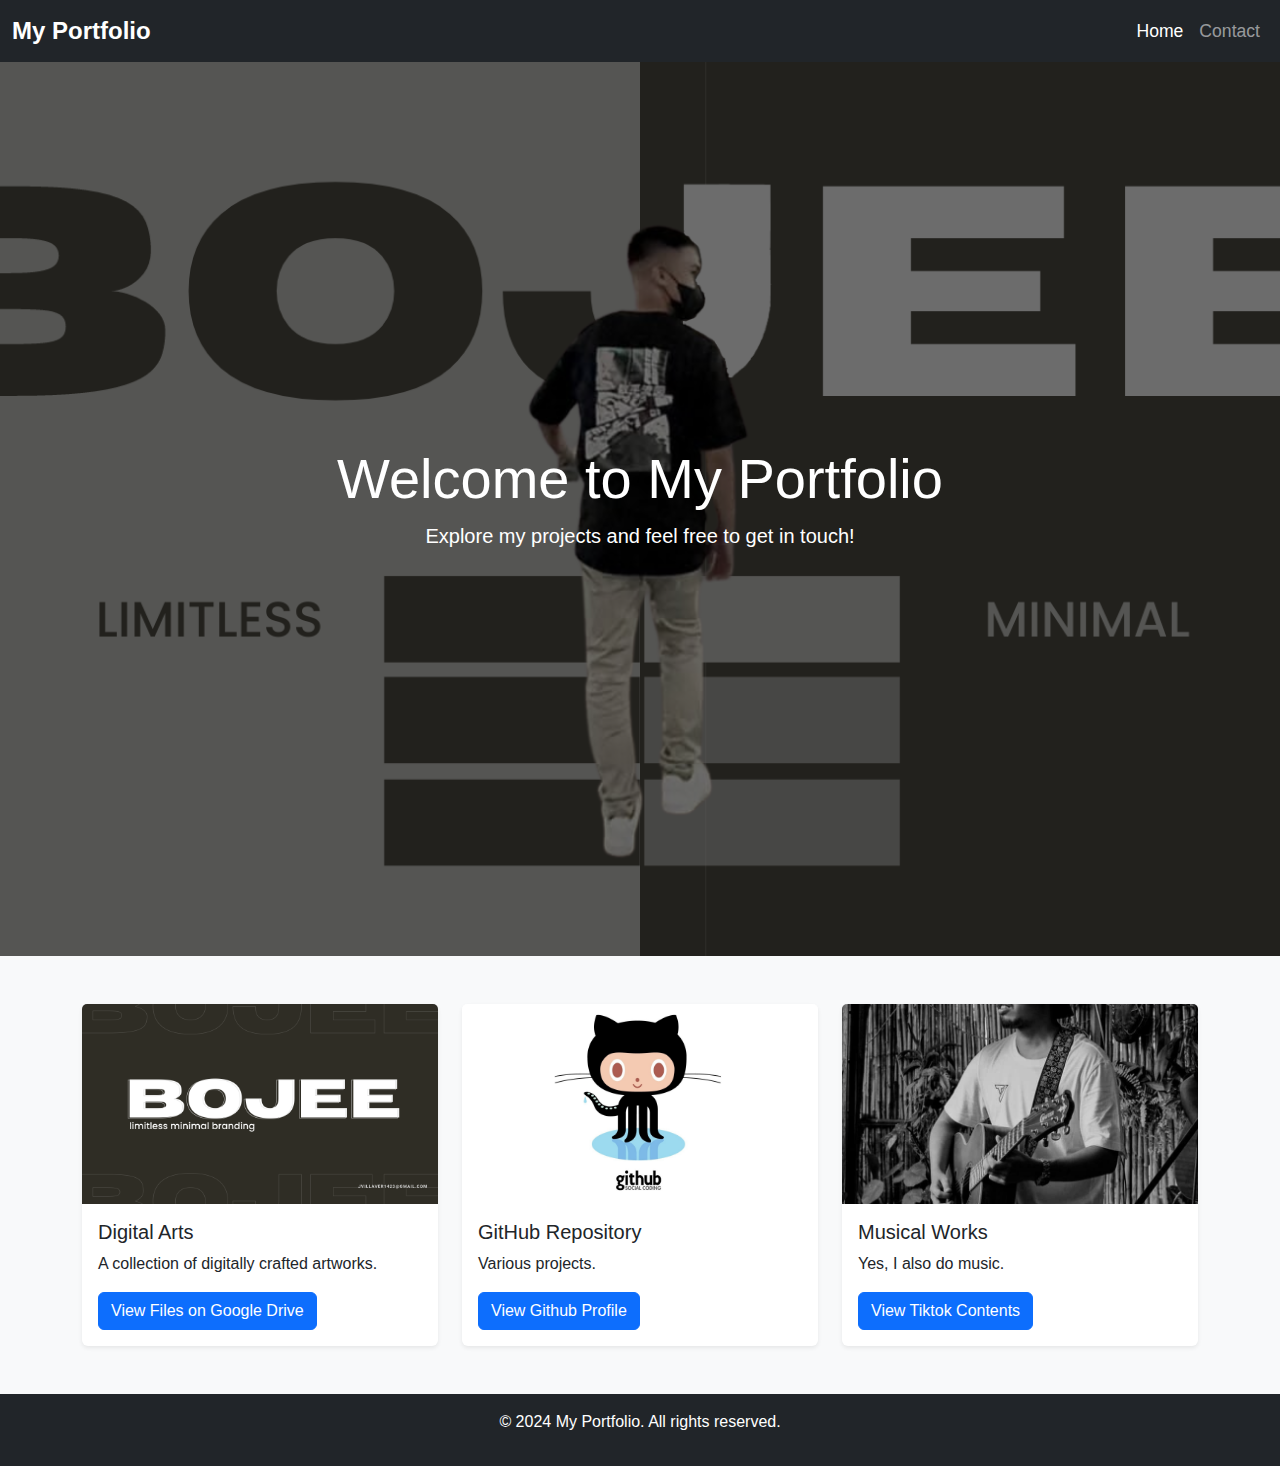
<file: index.html>
<!DOCTYPE html>
<html lang="en">
<head>
  <meta charset="UTF-8">
  <meta name="viewport" content="width=device-width, initial-scale=1.0">
  <title>Portfolio</title>
  <link href="https://cdn.jsdelivr.net/npm/bootstrap@5.3.0-alpha1/dist/css/bootstrap.min.css" rel="stylesheet">
  <link rel="stylesheet" href="style.css"> 
</head>
<body>
 
  <nav class="navbar navbar-expand-lg navbar-dark bg-dark fixed-top">
    <div class="container-fluid">
      <a class="navbar-brand" href="#">My Portfolio</a>
      <button class="navbar-toggler" type="button" data-bs-toggle="collapse" data-bs-target="#navbarNav" aria-controls="navbarNav" aria-expanded="false" aria-label="Toggle navigation">
        <span class="navbar-toggler-icon"></span>
      </button>
      <div class="collapse navbar-collapse justify-content-end" id="navbarNav">
        <ul class="navbar-nav">
          <li class="nav-item">
            <a class="nav-link active" href="index.html">Home</a>
          </li>
          <li class="nav-item">
            <a class="nav-link" href="contact.html">Contact</a>
          </li>
        </ul>
      </div>
    </div>
  </nav>


  <section class="hero d-flex align-items-center">
    <div class="container text-center">
      <h1 class="display-4 text-white">Welcome to My Portfolio</h1>
      <p class="lead text-white">Explore my projects and feel free to get in touch!</p>
    </div>
  </section>

  <div class="container mt-5">
    <div class="row">
      <div class="col-md-4">
        <div class="card shadow-sm">
          <img src="card1.png" class="card-img-top" alt="Project 1">
          <div class="card-body">
            <h5 class="card-title">Digital Arts</h5>
            <p class="card-text">A collection of digitally crafted artworks.</p>
            
            <a href="https://drive.google.com/drive/folders/1WGq36OOXCa-F4HyZ34v2_qZDXRSNaFOs?usp=sharing" target="_blank" class="btn btn-primary">View Files on Google Drive</a>
          </div>
        </div>
      </div>
      <div class="col-md-4">
        <div class="card shadow-sm">
          <img src="card2.jpg" class="card-img-top" alt="Project 2">
          <div class="card-body">
            <h5 class="card-title">GitHub Repository</h5>
            <p class="card-text">Various projects.</p>
            
            <a href="https://github.com/JasonnVi" target="_blank" class="btn btn-primary">View Github Profile</a>
          </div>
        </div>
      </div>
      <div class="col-md-4">
        <div class="card shadow-sm">
          <img src="card3.jpg" class="card-img-top" alt="Project 3">
          <div class="card-body">
            <h5 class="card-title">Musical Works</h5>
            <p class="card-text">Yes, I also do music.</p>
            
            <a href="https://www.tiktok.com/@papichulooooow_" target="_blank" class="btn btn-primary">View Tiktok Contents</a>
          </div>
        </div>
      </div>
    </div>
  </div>


  <footer class="footer bg-dark text-white text-center py-3 mt-5">
    <p>© 2024 My Portfolio. All rights reserved.</p>
  </footer>

  <script src="https://cdn.jsdelivr.net/npm/bootstrap@5.3.0-alpha1/dist/js/bootstrap.bundle.min.js"></script>
</body>
</html>
</file>
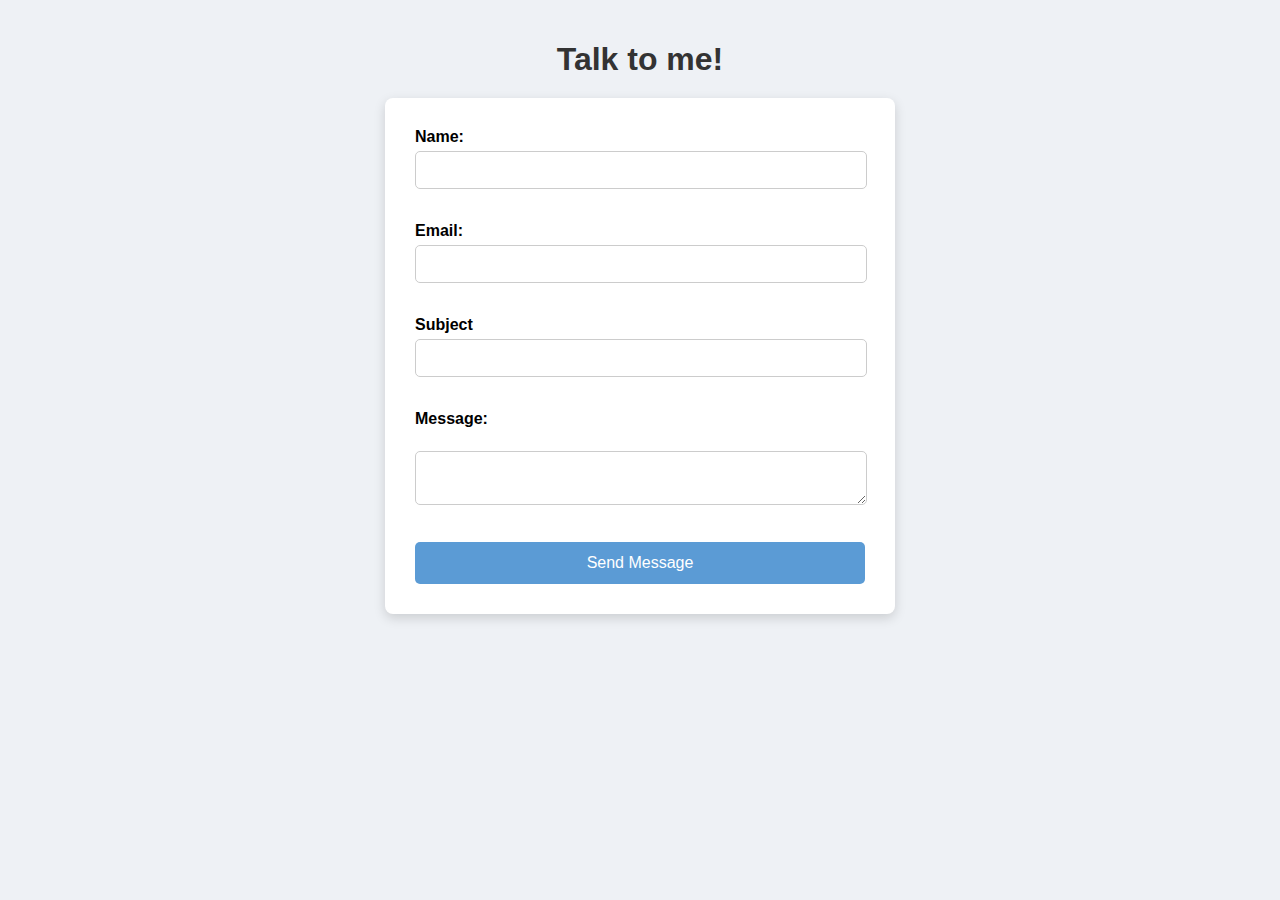
<file: contact.html>
<!DOCTYPE html>
	<html lang="en">
	<head>
  <meta charset="UTF-8">
  <meta name="viewport" content="width=device-width, initial-scale=1.0">
  <title>Dynamic Object to JSON</title>
  <link rel="stylesheet" href="styles2.css">
  <script type="text/javascript" src="https://cdn.emailjs.com/sdk/2.3.2/email.min.js"></script>


</head>
<body>


   <h1>Talk to me!</h1>
   <form id="contact-form">
       <label for="name">Name:</label>
       <input type="text" id="name" name="name" required><br><br>
       <label for="email">Email:</label>
       <input type="email" id="email" name="email" required><br><br>
       <label for="subject">Subject</label>
       <input type="text" id="subject" name="subject" required><br><br>
       <label for="message">Message:</label><br>
       <textarea id="message" name="message" required></textarea><br><br>
       <button type="submit">Send Message</button>
   </form>
  <script src="app.js"></script>
</body>
</html>
</file>
<file: style.css>
body {
    font-family: 'Arial', sans-serif;
    background-color: #f8f9fa;
    padding-top: 56px; 
  }
  
  
  .navbar {
    background-color: #343a40;
  }
  
  .navbar-brand {
    font-size: 1.5rem;
    font-weight: bold;
  }
  
  .nav-link {
    font-size: 1.1rem;
    padding-right: 15px;
  }
  
 
  .hero {
    height: 100vh; 
    background: url('background1.png') no-repeat center center/cover;
    position: relative;
  }
  
  .hero .container {
    z-index: 1;
  }
  
  .hero::before {
    content: '';
    position: absolute;
    top: 0;
    left: 0;
    width: 100%;
    height: 100%;
    background-color: rgba(0, 0, 0, 0.5); 
    z-index: 0;
  }
  

  h1 {
    font-size: 3rem;
    font-weight: bold;
  }
  
  p.lead {
    font-size: 1.25rem;
    color: #f8f9fa;
  }
  

  .card {
    border: none;
    transition: transform 0.3s;
  }
  
  .card:hover {
    transform: scale(1.05);
  }
  
  .card-img-top {
    height: 200px;
    object-fit: cover;
  }
  

  .footer {
    background-color: #343a40;
    color: #ffffff;
  }
  

  @media (max-width: 768px) {
    .hero h1 {
      font-size: 2rem;
    }
  
    .hero p {
      font-size: 1rem;
    }
  }
</file>
<file: styles2.css>
body {
    font-family: 'Segoe UI', Tahoma, Geneva, Verdana, sans-serif;
    background-color: #eef1f5;
    margin: 0;
    padding: 20px;
}

h1 {
    text-align: center;
    color: #333;
    margin-bottom: 20px;
}

form {
    background: #ffffff;
    padding: 30px;
    border-radius: 8px;
    box-shadow: 0 4px 12px rgba(0, 0, 0, 0.15);
    max-width: 450px;
    margin: auto;
}

label {
    font-weight: bold;
    margin-bottom: 5px;
    display: block;
}

input, textarea {
    width: calc(100% - 20px);
    padding: 10px;
    margin-bottom: 15px;
    border: 1px solid #ccc;
    border-radius: 5px;
    font-size: 14px;
    transition: border-color 0.3s;
}

input:focus, textarea:focus {
    border-color: #5b9bd5;
    outline: none;
}

button {
    background-color: #5b9bd5;
    color: white;
    padding: 12px;
    border: none;
    border-radius: 5px;
    cursor: pointer;
    font-size: 16px;
    width: 100%;
    transition: background-color 0.3s;
}

button:hover {
    background-color: #4292b7;
}
</file>
